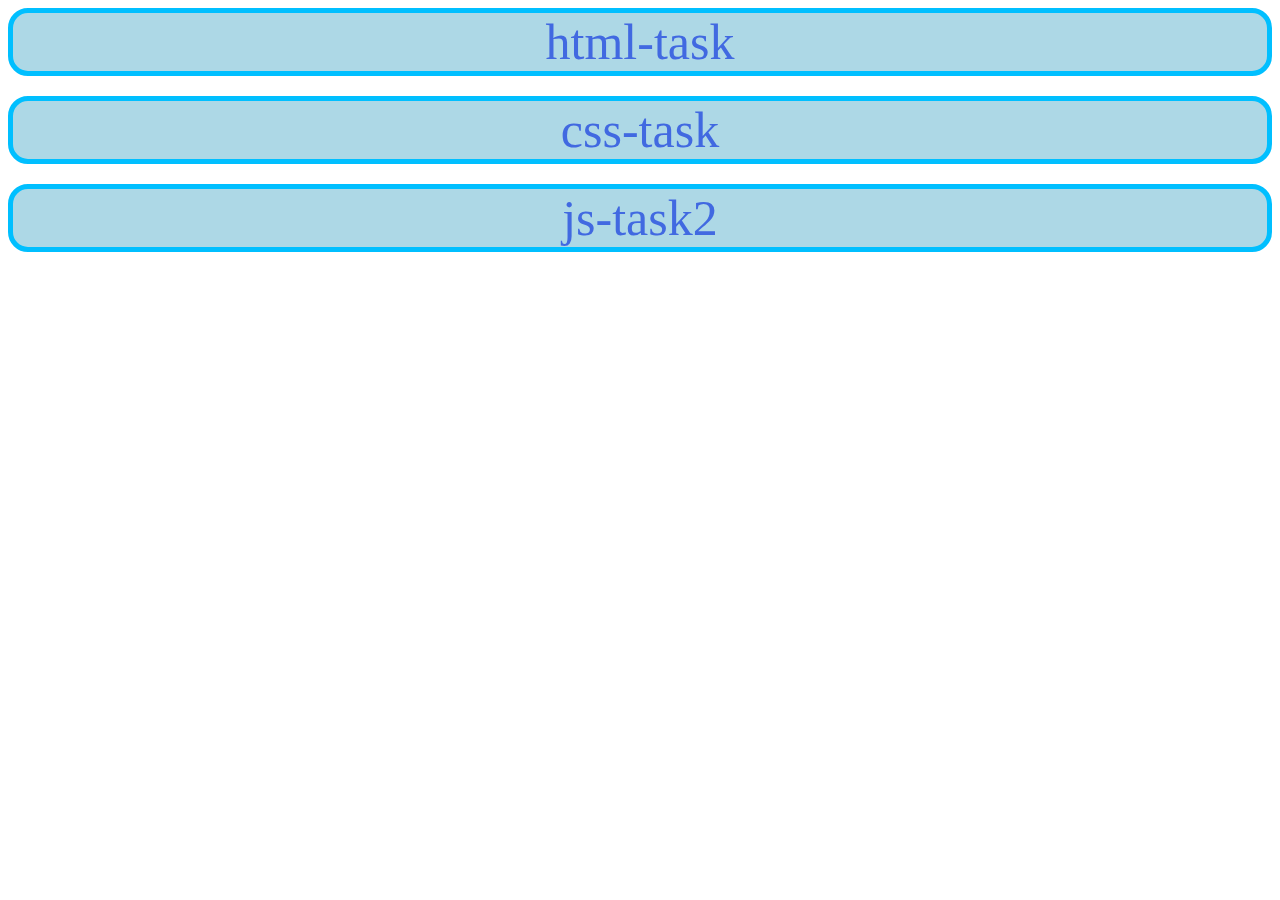
<file: www/index.html>
<!DOCTYPE html>
<html lang="ru">
<head>
    <meta charset="utf-8" />
    <title>HTML5</title>
    <style>
        .taskes {
            background: lightblue;
            height: auto;
            width: 100%;
            text-align: center;
            align-content: center;
            border-radius: 20px;
            border: 5px solid deepskyblue;
            font-size: 50px;
        }

        .task:hover {
            background: deepskyblue;
            transition: .5s;
        }

        .taskes > a {
            text-decoration: none;
            color: royalblue;
        }

        body {
            display: flex;
            flex-wrap: wrap;
            gap:20px;
        }
    </style>
</head>
<body>
    <div class="taskes"><a href="public/html-task/index.html"><div class="task">html-task</div></a></div>
    <div class="taskes"><a href="public/css-task/index.html"><div class="task">css-task</div></a></div>

    <div class="taskes"><a href="public/js-task2/index.html"><div class="task">js-task2</div></a></div>
</body>
</html>
</file>
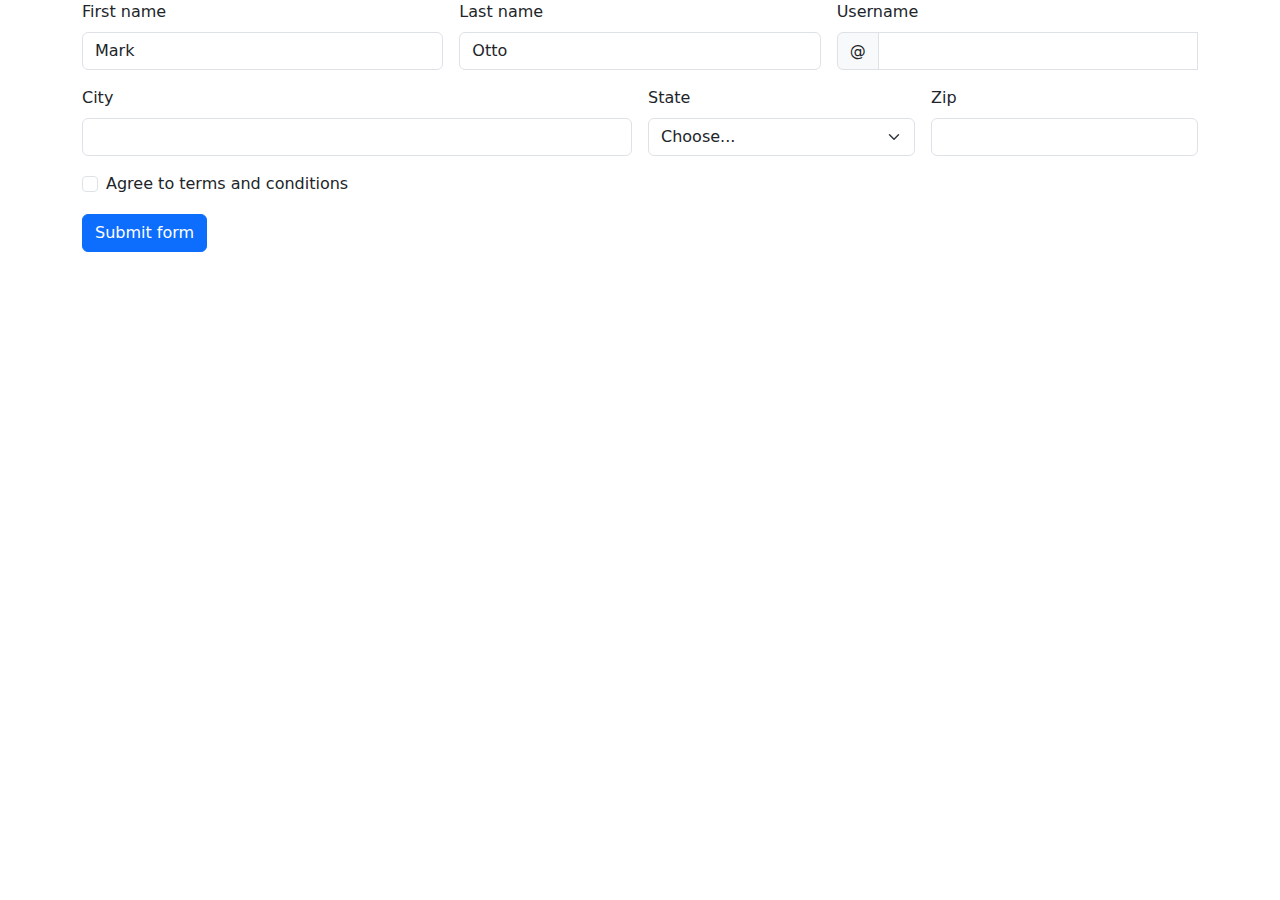
<file: www/public/bootstrap-task/index.html>
<!DOCTYPE html>
<html lang="ru">
<head>
    <meta charset="UTF-8">
    <meta name="viewport" content="width=device-width, initial-scale=1.0">
    <title>Document</title>
    <link href="css/bootstrap.min.css" rel="stylesheet">
</head>
<body>
    <div class="container">
        <div class="row">
            <div class="col">
                <form class="row g-3 needs-validation" novalidate>
      <div class="col-md-4">
        <label for="validationCustom01" class="form-label">First name</label>
        <input type="text" class="form-control" id="validationCustom01" value="Mark" required>
        <div class="valid-feedback">
          Looks good!
        </div>
      </div>
      <div class="col-md-4">
        <label for="validationCustom02" class="form-label">Last name</label>
        <input type="text" class="form-control" id="validationCustom02" value="Otto" required>
        <div class="valid-feedback">
          Looks good!
        </div>
      </div>
      <div class="col-md-4">
        <label for="validationCustomUsername" class="form-label">Username</label>
        <div class="input-group">
          <span class="input-group-text" id="inputGroupPrepend">@</span>
          <input type="text" class="form-control" id="validationCustomUsername" aria-describedby="inputGroupPrepend" required>
          <div class="invalid-feedback">
            Please choose a username.
          </div>
        </div>
      </div>
      <div class="col-md-6">
        <label for="validationCustom03" class="form-label">City</label>
        <input type="text" class="form-control" id="validationCustom03" required>
        <div class="invalid-feedback">
          Please provide a valid city.
        </div>
      </div>
      <div class="col-md-3">
        <label for="validationCustom04" class="form-label">State</label>
        <select class="form-select" id="validationCustom04" required>
          <option selected disabled value="">Choose...</option>
          <option>...</option>
        </select>
        <div class="invalid-feedback">
          Please select a valid state.
        </div>
      </div>
      <div class="col-md-3">
        <label for="validationCustom05" class="form-label">Zip</label>
        <input type="text" class="form-control" id="validationCustom05" required>
        <div class="invalid-feedback">
          Please provide a valid zip.
        </div>
      </div>
      <div class="col-12">
        <div class="form-check">
          <input class="form-check-input" type="checkbox" value="" id="invalidCheck" required>
          <label class="form-check-label" for="invalidCheck">
            Agree to terms and conditions
          </label>
          <div class="invalid-feedback">
            You must agree before submitting.
          </div>
        </div>
      </div>
      <div class="col-12">
        <button class="btn btn-primary" type="submit">Submit form</button>
      </div>
    </form>
            </div>
        </div>
    </div>


    <script src="js/bootstrap.min.js"></script>
</body>
</html>
</file>
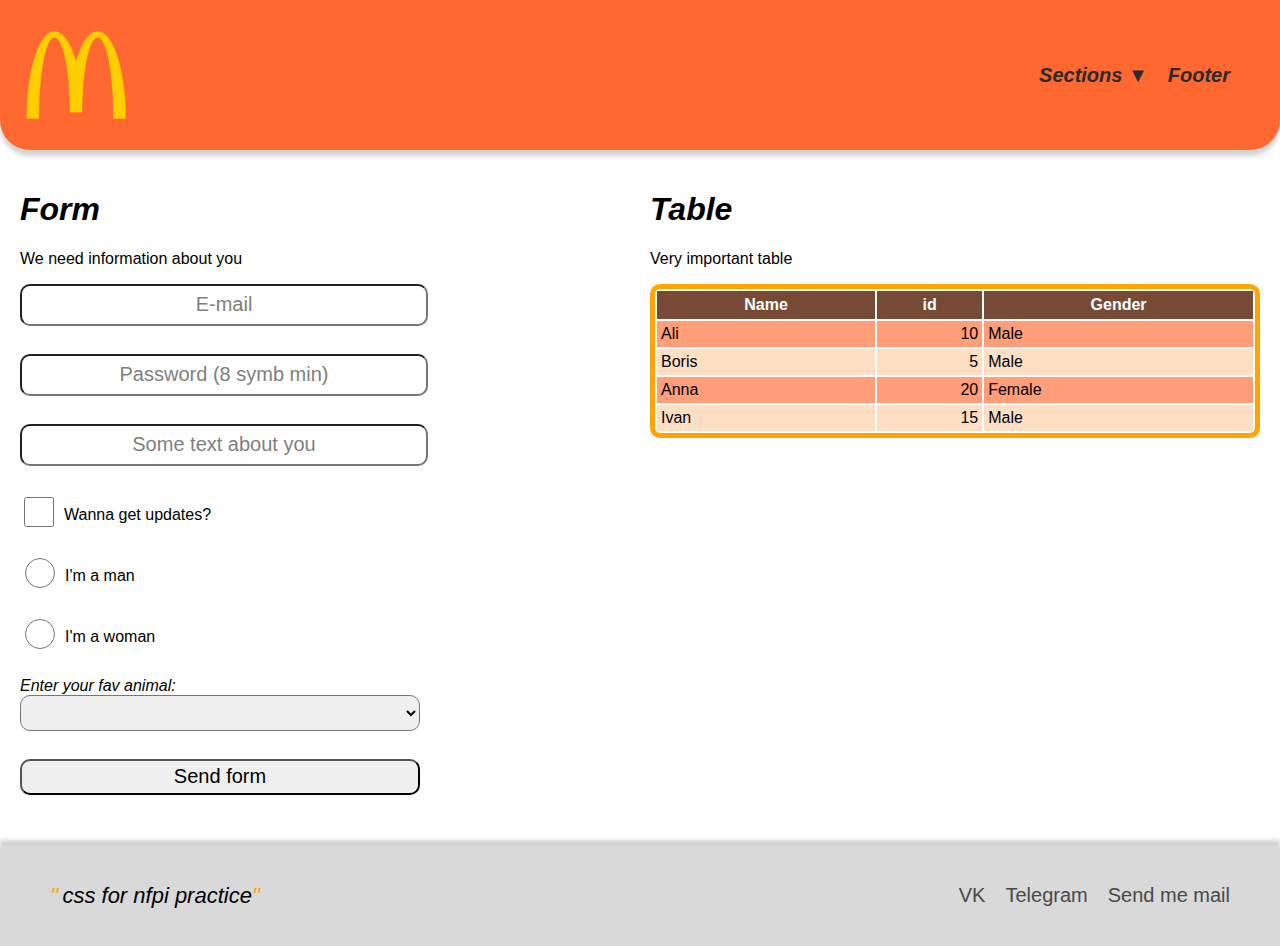
<file: www/public/css-task/index.html>
<!DOCTYPE html>
<html lang="ru">
<head>
    <meta charset="utf-8"> <!-- Объявляю кодировку UTF-8 -->
    <title>HTML task</title> <!-- Указываю название страницы -->
    <link rel="stylesheet" href="css/styles.css">
</head>
<body>
<header> <!-- Начинаю раздел header -->
    <img src="images/logo.png" alt="Логотип" title="Логотип"> <!-- Добавляю лого с размером шириной 100(высота автоматически будет 100, тк у картинки ширина и высота равны) -->
    <!-- Объявляю ссылки на секции 1 и 2 в main и ссылку на footer -->
    <div class="menu">
        <div class="dropdown">
            <a href="#">Sections ▼</a>
            <div class="dropdown-items">
                <a href="#sec1">Section 1</a>
                <a href="#sec2">Section 2</a>
            </div>
        </div>
       <a href="#sec3">Footer</a>
    </div>
</header> <!-- Заканчиваю раздел header -->
<main> <!-- Начинаю раздел main -->
    <section id="sec1"> <!-- Начинаю секцию 1 и указываю id, чтобы по ссылкам сверху я мог перейти к данной секции -->
        <h1><i>Form</i></h1>
        <p>We need information about you</p>
        <form> <!-- Начинаю раздел form -->
            <!-- По заданию добавляю различные поля ввода -->
            <input type="email" title="Enter e-mail" placeholder="E-mail"><br>
            <input type="password" title="Enter password (8 symb min)" minlength="8" required placeholder="Password (8 symb min)"><br>
            <input type="text" title="Enter text" placeholder="Some text about you"><br>
            <label><input type="checkbox"> Wanna get updates?</label><br>
            <label><input type="radio" name="radio" class="manRadio" required> I'm a man</label><br>
            <label><input type="radio" name="radio" class="womanRadio" required> I'm a woman</label><br>
            <!-- Добавляю меню с выпадающим список, где option - значения списка -->
            <i>Enter your fav animal:</i>
            <select name="select" required>
                <option value="" disabled selected></option>
                <option value="value1">Dog</option>
                <option value="value2">Cat</option>
                <option value="value3">Other</option>
            </select>
            <br>
            <button>Send form</button>
        </form>
    </section>
    <section id="sec2"> <!-- Начинаю секцию 2 и указываю id, чтобы по ссылкам сверху я мог перейти к данной секции -->
        <h1><i>Table</i></h1>
        <p>Very important table</p>
        <!-- Добавляю таблицу с 3 столбцами и 4 строками -->
        <table>
            <thead>
                <tr>
                <th>Name</th>
                <th>id</th>
                <th>Gender</th>
                </tr>
            </thead>
            <tbody>
                <tr>
                    <td>Ali</td>
                    <td>10</td>
                    <td>Male</td>
                </tr>
                <tr>
                    <td>Boris</td>
                    <td>5</td>
                    <td>Male</td>
                </tr>
                <tr>
                    <td>Anna</td>
                    <td>20</td>
                    <td>Female</td>
                </tr>
                <tr>
                    <td>Ivan</td>
                    <td>15</td>
                    <td>Male</td>
                </tr>
            </tbody>
        </table>
    </section>
</main> 
<footer> <!-- Начинаю раздел footer -->
    <div id="sec3"></div> <!-- Начинаю секцию, чтобы указать id, по ссылкам сверху я смогу перейти к данной секции -->
    <i>css for nfpi practice</i><br>
    <div class="links">
        <a href="https://vk.com/oohjesuss" target="_blank">VK</a> <!-- Ссылка на ВК в новой вкладке -->
        <a href="https://t.me/mrzamay" target="_blank">Telegram</a> <!-- Ссылка на ТГ в новой вкладке -->
        <a href="mailto:timofeev.ivaan@gmail.com">Send me mail</a> <!-- Ссылка на написание мне письма через приложение для почты -->
    </div>
</footer> <!-- Заканчиваю раздел footer -->
</body>
</html>
</file>
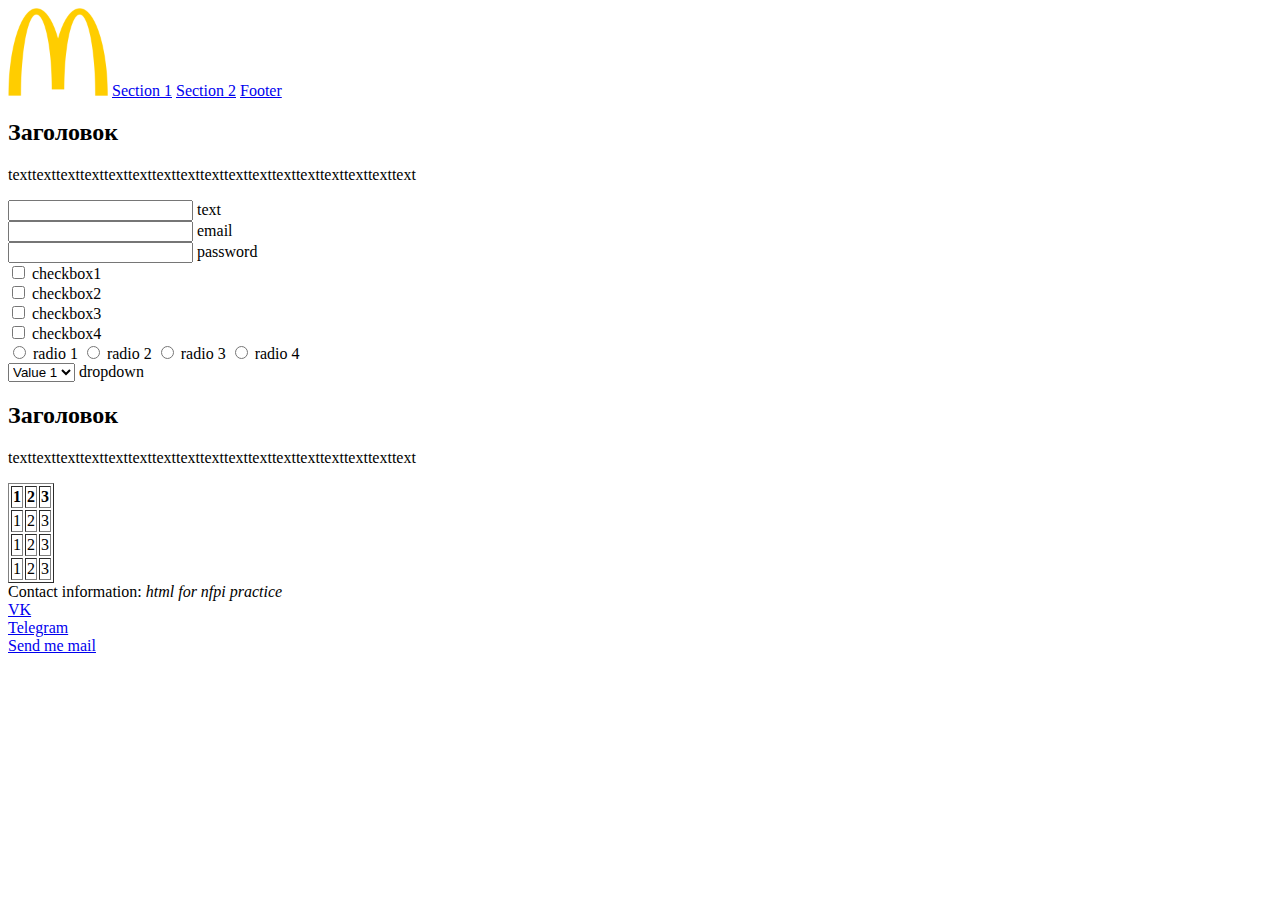
<file: www/public/html-task/index.html>
<!DOCTYPE html>
<html lang="ru">
<head>
    <meta charset="utf-8"> <!-- Объявляю кодировку UTF-8 -->
    <title>HTML task</title> <!-- Указываю название страницы -->
</head>
<body>
<header> <!-- Начинаю раздел header -->
    <img src="images/logo.png" alt="Логотип" width="100" title="Логотип"> <!-- Добавляю лого с размером шириной 100(высота автоматически будет 100, тк у картинки ширина и высота равны) -->
    <!-- Объявляю ссылки на секции 1 и 2 в main и ссылку на footer -->
    <a href="#sec1">Section 1</a> 
    <a href="#sec2">Section 2</a>
    <a href="#sec3">Footer</a>
</header> <!-- Заканчиваю раздел header -->
<main> <!-- Начинаю раздел main -->
    <section id="sec1"> <!-- Начинаю секцию 1 и указываю id, чтобы по ссылкам сверху я мог перейти к данной секции -->
        <h2>Заголовок</h2> 
        <p>texttexttexttexttexttexttexttexttexttexttexttexttexttexttexttexttext</p>
        <form> <!-- Начинаю раздел form -->
            <!-- По заданию добавляю различные поля ввода -->
            <input type="text" title="enter text"> text<br>
            <input type="email" title="enter email"> email<br>
            <input type="password" title="enter password"> password<br>
            <label><input type="checkbox" name="check"> checkbox1<br></label>
            <label><input type="checkbox" name="check"> checkbox2<br></label>
            <label><input type="checkbox" name="check"> checkbox3<br></label>
            <label><input type="checkbox" name="check"> checkbox4<br></label>
            <label><input type="radio" name="radio"> radio 1</label>
            <label><input type="radio" name="radio"> radio 2</label>
            <label><input type="radio" name="radio"> radio 3</label>
            <label><input type="radio" name="radio"> radio 4</label><br>
            <!-- Добавляю меню с выпадающим список, где option - значения списка -->
            <select name="select">
                <option value="value1">Value 1</option>
                <option value="value2">Value 2</option>
                <option value="value3">Value 3</option>
            </select> dropdown
        </form>
    </section>
    <section id="sec2"> <!-- Начинаю секцию 2 и указываю id, чтобы по ссылкам сверху я мог перейти к данной секции -->
        <h2>Заголовок</h2>
        <p>texttexttexttexttexttexttexttexttexttexttexttexttexttexttexttexttext</p>
        <!-- Добавляю таблицу с 3 столбцами и 4 строками -->
        <table border="1">
            <thead>
                <tr>
                    <th>1</th>
                    <th>2</th>
                    <th>3</th>
                </tr>
            </thead>
            <tbody>
                <tr>
                    <td>1</td>
                    <td>2</td>
                    <td>3</td>
                </tr>
                <tr>
                    <td>1</td>
                    <td>2</td>
                    <td>3</td>
                </tr>
                <tr>
                    <td>1</td>
                    <td>2</td>
                    <td>3</td>
                </tr>
            </tbody>
        </table>
    </section>
</main> 
<footer> <!-- Начинаю раздел footer -->
    <section id="sec3"> <!-- Начинаю секцию, чтобы указать id, по ссылкам сверху я смогу перейти к данной секции -->
        Contact information: <i>html for nfpi practice</i><br>
        <a href="https://vk.com/oohjesuss" target="_blank">VK</a><br> <!-- Ссылка на ВК в новой вкладке -->
        <a href="https://t.me/mrzamay" target="_blank">Telegram</a><br> <!-- Ссылка на ТГ в новой вкладке -->
        <a href="mailto:timofeev.ivaan@gmail.com">Send me mail</a> <!-- Ссылка на написание мне письма через приложение для почты -->
    </section>
</footer> <!-- Заканчиваю раздел footer -->
</body>
</html>
</file>
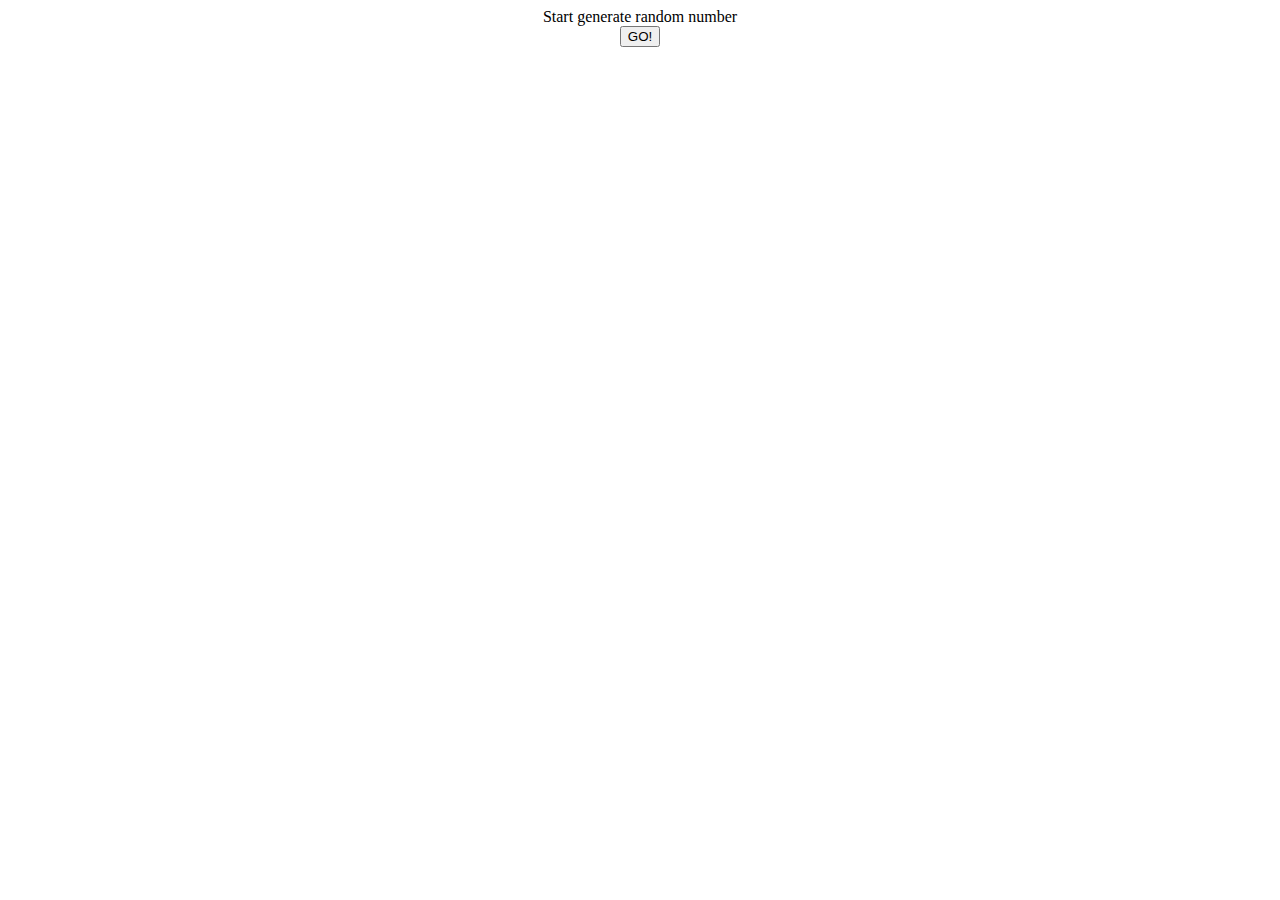
<file: www/public/js-finalTask/index.html>
<!DOCTYPE html>
<html lang="en">
<head>
    <meta charset="UTF-8">
    <title>generate random number</title>
    <style>
        body {
            display: flex;
            flex-direction: column;
            align-items: center;
        }

        #animation > div {
            width: 25px;
            height: 25px;
            border-radius: 50px;
            background-color: blue;
        }

        #animation {
            display: flex;
            flex-wrap: nowrap;
            gap:5px;
            visibility: hidden;
            margin-top: 5px;
        }
    </style>
</head>
<body>

<div id="status">Start generate random number</div>
<div id="result"></div>
<button id="loadScript">GO!</button>
<div id="animation">
    <div id="block1"></div>
    <div id="block2"></div>
    <div id="block3"></div>
</div>

<script>

    let resultBlock = document.getElementById('result');
    let statusBlock = document.getElementById('status');
    let animationBlock = document.getElementById('animation');
    let circlesBlock = Array.from(animationBlock.children);
    let task = {
        status: "Not Started",
        result: null
    };

    function startTask () {
        let timeToFinishTask = Math.random() * 40000 + 20000;

        console.log(`time to finish task: ${timeToFinishTask/1000} sec`);
        task.status = "Started";
        task.result = null;
        return new Promise(resolve => {
            setTimeout(() => {
                task.status = "Completed";
                task.result = Math.floor(Math.random() * 1000);
            }, timeToFinishTask);});
    }

    function isTaskFinished () {
        return task.status === "Completed" ? true : false;
    }

    async function sendRequest () {
        try {
            loadScript.disabled = true;
            let n = 0;
            animateCirclesInit();
            resultBlock.innerHTML = "";

            const stTask = startTask();

            const interval = setInterval(() => {
                statusBlock.innerHTML = `Current status: ${task.status}`
                console.log(`${task.status}`);

                circlesBlock[n].style.backgroundColor = circlesBlock[n].style.backgroundColor === "blue" ? "lightblue" : "blue";
                n++;
                n > 2 ? n = 0 : null ;

                if (isTaskFinished()) {
                    loadScript.disabled = false;
                    animationBlock.style.visibility = 'hidden';

                    resultBlock.innerHTML = `Result: ${task.result}`;
                    statusBlock.innerHTML = `Task over. Status: ${task.status}`

                    clearInterval(interval);
                }
            },2000);

            await stTask;
        } catch (err) {
        }
    }

    loadScript.addEventListener("click", sendRequest);

</script>
</body>
</html>
</file>
<file: www/public/css-task/css/styles.css>
html, body {
    height: 100%;
    margin: 0;
    padding: 0;
    font-family:Arial, Helvetica, sans-serif;
}

:root {
    --font-size-base: 14px;
    --font-size-h1: 30px;
    --font-size-ital: 16px;
    
    --backgroundcolor-shadow: #d3d3d3;
    --main-color: orange;
    
    --default-gap: 20px;

    --transition-def-time: .5s;
}



body {
    display: grid;
    gap: var(--default-gap);
    grid-template-columns: 1fr;
    grid-template-rows: 150px 1fr 100px;
    grid-template-areas: 
    "header"
    "main"
    "footer";
}

header {
    grid-area: header;
    background-color: #FF6831;
    border-radius: 0 0 30px 30px;
    box-shadow: 0 6px 4px var(--backgroundcolor-shadow);
    display: flex;
    flex-direction: column;
    align-items:  center;
    padding: 15px 0;
    height: auto;
}

.dropdown {
  position: relative;
}

.dropdown-items {
  display: none;
  position: absolute;
  flex-direction: column;
  background-color: rgb(255, 204, 110);
  border-radius: 15px;
  box-shadow: 0 4px 8px var(--backgroundcolor-shadow);
}

.dropdown:hover .dropdown-items {
  display: flex;
}

.dropdown-items a {
  padding: 10px;
  color: gray;
  text-decoration: none;
}

.dropdown-content a:hover {
  background-color: blue;
  transition: var(--transition-def-time);
}

.menu {
    display: flex;
    justify-content: center;
    align-items: center;
    gap: var(--default-gap);
    margin: 20px 0;
    width: 100%;
}

.menu > a, .dropdown > a {
    font-size: 20px;
    text-decoration: none;
    color: 	#2B2B2B;
    font-style: italic;
    font-weight: bold;
}

.menu > a:hover {
    text-shadow: 0 0 10px var(--backgroundcolor-shadow);
    transition: var(--transition-def-time);
}

.menu > a:active {
    text-shadow: 0 0 8px rgb(0, 0, 0);
    transition: .2s;
}

img {
    margin: 15px 0;
    width: 60px;
}

@media screen and (min-width: 576px) {
    header {
        flex-direction: row;
        align-items: center;
        justify-content: flex-start;
    }

    .menu {
        justify-content: space-between;
        align-items: flex-end;
        margin: 50px;
        width: auto;
    }

    img {
        margin-left: 2%;
        margin-right: auto;
    }
}


main {
    margin-left: 50px;
    margin-right: 50px;
    grid-area: main;
    display: grid;
    grid-template-columns: 1fr;
    grid-template-rows: 1fr auto;

}

input, select, button {
    border-radius: 10px;
    font-size: var(--font-size-base);
    width: 100%;
    height: 4vh;
    margin-right: 15px;
}



form {
    display: flex;
    flex-direction: column;
    align-content: flex-start;
}

form > label {
    display: flex;
    align-items: center;
    align-content: space-evenly;
}

input:hover {
    background-color: #e6e6e6;
    transition: var(--transition-def-time);
}

select:hover {
    background-color: #e6e6e6;
    transition: var(--transition-def-time);
}

button:hover {
    background-color: #e6e6e6;
    transition: var(--transition-def-time);
}

button:active {
    background-color: gray;
    box-shadow: 0 0 20px gray;
}

input[type="email"], input[type="password"]:invalid {
    color: red;
    transition: var(--transition-def-time);
}

input[type="password"], input[type="email"]:valid {
    color: rgb(0, 107, 0);
    transition: var(--transition-def-time);
}

::placeholder {
    font-size: var(--font-size-base);
    text-align: center;
    color: gray;
}

input[type="checkbox"], input[type="radio"] {
    width: 30px;
    height: 30px;
    margin-right: 10px;
}

input[type="checkbox"] {
    accent-color: var(--main-color);
}

.manRadio:checked {
    accent-color: blue;
}

.womanRadio:checked {
    accent-color: rgb(236, 52, 82);
}

table {
    width: 100%;
    border: 5px solid var(--main-color);
    border-radius: 10px 10px;
}

th {
  position: sticky;
  background-color: #774a35;
  color: white;
  padding: 5px;
}

tbody tr:nth-child(odd) {
  background-color: #ff9e78;
}

tbody tr:nth-child(even) {
  background-color: #ffdfc4;
}

tbody td:nth-child(1),
tbody td:nth-child(3) {
  text-align: left;
  padding: 4px;
}

tbody td:nth-child(2) {
  text-align: right;
  padding: 4px;
}

footer {
    grid-area: footer;
    background-color: #D9D9D9;
    display: flex;
    align-items: center;
    justify-content: flex-start;
    box-shadow: 0 -6px 4px var(--backgroundcolor-shadow);
}

footer > i {
    margin-left: 50px;
    margin-right: auto;
    font-size: var(--font-size-ital);
}

footer > i::before {
    content: "\''";
    color: var(--main-color);
    margin-right: 4px;
}

footer > i::after {
    content: "\''";
    color: var(--main-color);
    margin-right: 4px;
}

.links {
    display: flex;
    justify-content: right;
    gap:var(--default-gap); 
    margin: 50px;
}

.links > a {
    font-size: var(--font-size-base);
    text-decoration: none;
    color: rgb(73, 73, 73);
    font-weight:lighter;
}

.links > a:hover {
    text-shadow: 0 0 10px var(--main-color);
    transition: var(--transition-def-time);
}

.links > a:active {
    text-shadow: 0 0 8px red;
    transition: .2s;
}

@media screen and (min-width: 768px) {
    :root {
        --font-size-ital: 18px;
        --font-size-base: 15px;
    }

    img {
        width: 90px;
    }
}

@media screen and (min-width: 576px) {
    main {
        margin-left: 20px;
        margin-right: 20px;
        grid-area: main;
        display: grid;
        grid-template-columns: 1fr 1fr;
        grid-template-rows: 1fr 1px;
        gap: 20px;
    }

    input, select, button {
        width: 100%;
        max-width: 400px;
        margin-right: 0;
        margin-bottom: 10px;
    }

}

@media screen and (min-width: 993px) {
    img {
        width: 100px;
    }

    :root {
        --font-size-ital: 22px;
        --font-size-base: 20px;
    }
}

/*Кастомный скроллбар*/
/* width */
::-webkit-scrollbar {
    width: 10px;
}

/* Track */
::-webkit-scrollbar-track {
    background: var(--backgroundcolor-shadow);
}

/* Handle */
::-webkit-scrollbar-thumb {
    background: darkorange;
    border-radius: 5px;
}

/* Handle on hover */
::-webkit-scrollbar-thumb:hover {
    background: var(--main-color);
}
</file>
